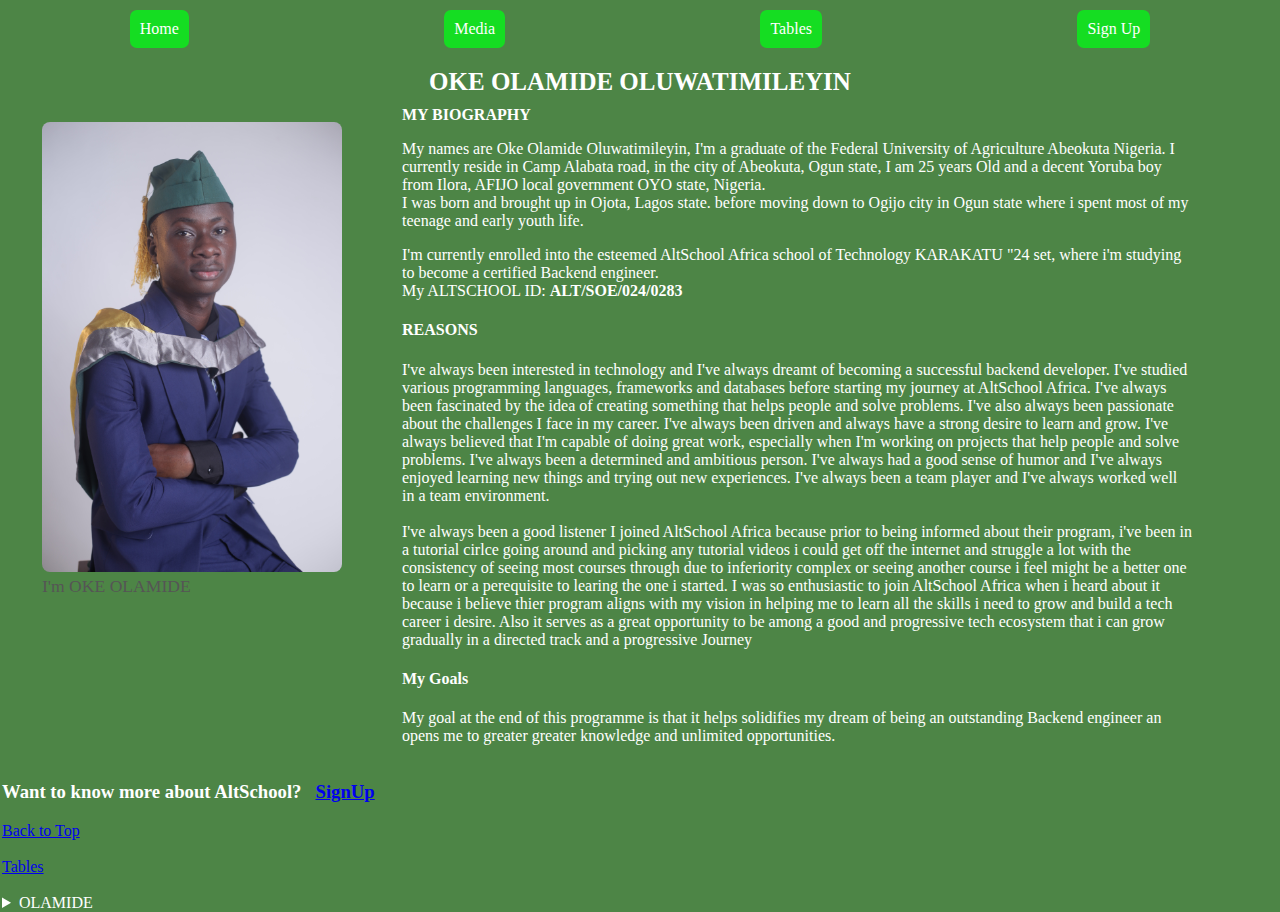
<file: index.html>
<!DOCTYPE html>
<html lang="en">
  <head>
    <meta charset="UTF-8" />
    <meta name="viewport" content="width=device-width, initial-scale=1.0" />
    <title>Assignment</title>
  </head>
  <body>
    <header>
      <nav class="nav">
          <a href="#">Home</a>
          <a href="./media.html">Media</a>
          <a href="./table.html">Tables</a>
          <a href="./form.html">Sign Up</a>
      </nav>
    </header>
    <!-- <nav class="list">
      <ul> 
        <li><a href="#">Home</a></li>
        <li><a href="./media.html">Media</a></li>
        <li><a href="./table.html">Tables</a></li>
        <li><a href="./form.html">Sign Up Here</a></li>
      </ul>
    </nav> -->
    <main class="main">
      <h1>OKE OLAMIDE OLUWATIMILEYIN</h1>
      <div class="figure-container">
        <figure> 
          <img src="./Assets/pictures/picture.JPG" alt="Oke Olamide">
          <figcaption>I'm OKE OLAMIDE</figcaption></figure>
          <div class="text-content">
            <article>
              <section>
                <h2>MY BIOGRAPHY</h2> 
                <p>
                  My names are Oke Olamide Oluwatimileyin, I'm a graduate of the Federal
                  University of Agriculture Abeokuta Nigeria. I currently reside in Camp
                  Alabata road, in the city of Abeokuta, Ogun state, I am 25 years Old
                  and a decent Yoruba boy from Ilora, AFIJO local government OYO state,
                  Nigeria. <br />
                  I was born and brought up in Ojota, Lagos state. before moving down to
                  Ogijo city in Ogun state where i spent most of my teenage and early
                  youth life.
                </p>
                <p>
                  I'm currently enrolled into the esteemed AltSchool Africa school of
                  Technology KARAKATU "24 set, where i'm studying to become a certified
                  Backend engineer.<br />
                  My ALTSCHOOL ID: <b>ALT/SOE/024/0283</b>
                </p>
              </section>
            </article>
            <article id="reasons">
              <div>
                <h4>REASONS</h4>
                  <p>
                    I've always been interested in technology and I've always dreamt of
                    becoming a successful backend developer. I've studied various
                    programming languages, frameworks and databases before starting my
                    journey at AltSchool Africa. I've always been fascinated by the idea
                    of creating something that helps people and solve problems. I've also
                    always been passionate about the challenges I face in my career. I've
                    always been driven and always have a strong desire to learn and grow.
                    I've always believed that I'm capable of doing great work, especially
                    when I'm working on projects that help people and solve problems. I've
                    always been a determined and ambitious person.
                    I've always had a good sense of humor and I've always enjoyed learning
                    new things and trying out new experiences. I've always been a team
                    player and I've always worked well in a team environment. <br /> <br>
                    I've always been a good listener I joined AltSchool Africa because
                    prior to being informed about their program, i've been in a tutorial
                    cirlce going around and picking any tutorial videos i could get off
                    the internet and struggle a lot with the consistency of seeing most
                    courses through due to inferiority complex or seeing another course i
                    feel might be a better one to learn or a perequisite to learing the
                    one i started.
                    I was so enthusiastic to join AltSchool Africa when i heard about it
                    because i believe thier program aligns with my vision in helping me to
                    learn all the skills i need to grow and build a tech career i desire.
                    Also it serves as a great opportunity to be among a good and
                    progressive tech ecosystem that i can grow gradually in a directed
                    track and a progressive Journey <br />
                  </p>
                    <section id="myGoals">
                      <h4>My Goals</h4>
                      <p>
                        My goal at the end of this programme is that it helps solidifies my
                        dream of being an outstanding Backend engineer an opens me to greater
                        greater knowledge and unlimited opportunities.
                      </p>
                    </section>
                  </div>
          </div>
          </div>

      
            <h3> 
              Want to know more about AltSchool? &nbsp
              <a href="./form.html">SignUp</a>
            </h3>
        </section>
      </article>
           <a href="#">Back to Top</a> <br> <br>
           <a href="./table.html">Tables <br> <br>

      </a>
    </main>
  <link rel="stylesheet" href="./Assets//style.css">
    <details>
      <summary>OLAMIDE</summary>
      <p>I'm pleased you checked through</p>
    </details>
  </body>
</html>
</file>
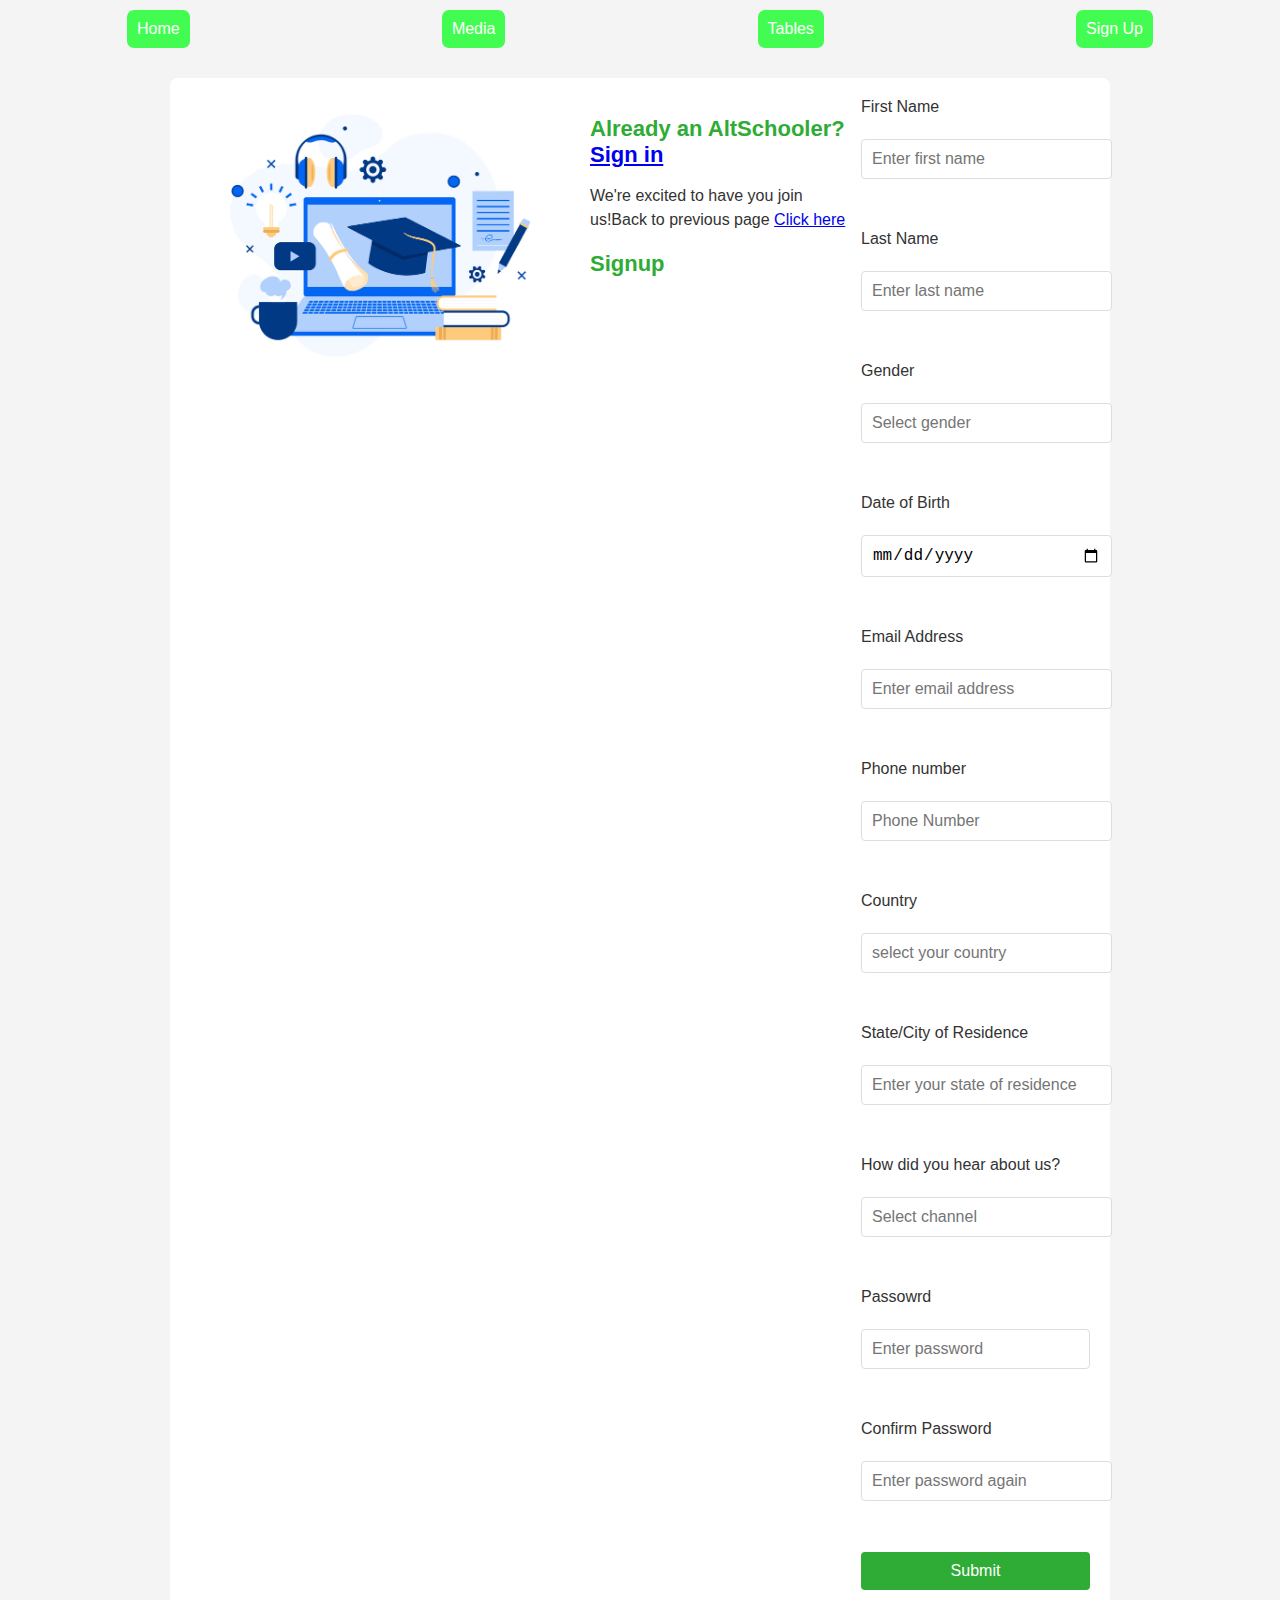
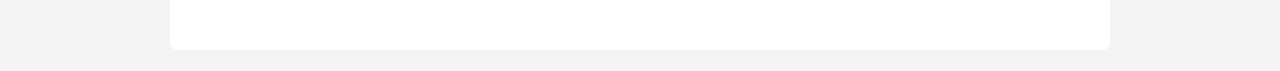
<file: form.html>
<!DOCTYPE html>
<html lang="en">
  <head>
    <meta charset="UTF-8" />
    <meta name="viewport" content="width=device-width, initial-scale=1.0" />
    <title>Document</title>
  </head>
  <body>
    <header>
        <nav class="nav">
            <a href="./index.html">Home</a>
            <a href="./media.html">Media</a>
            <a href="./table.html">Tables</a>
            <a href="#">Sign Up</a>
        </nav>
    </header>

    <main>
      <div class="figure-container">
        <figure> 
          <img src="./Assets/pictures/signUp.png" alt="Oke Olamide"></figure>
      <section>
        <h2>
          Already an AltSchooler? <a href="http://altschool.com"> Sign in</a>
        </h2>
        <p>
          We're excited to have you join us!Back to previous page
          <a href="../">Click here</a>
        </p>
        <h2>Signup</h2>
      </section>

      <section>
        <form>
          <label>First Name </label><br />
          <input type="text" placeholder="Enter first name" /><br /><br />
          <label>Last Name</label><br />
          <input type="text" placeholder="Enter last name" /><br /><br />
          <label>Gender </label><br />
          <input type="text" placeholder="Select gender" /><br /><br />
          <label>Date of Birth </label><br />
          <input type="date" placeholder="firstname" /><br /><br />
          <label>Email Address </label><br />
          <input type="email" placeholder="Enter email address" /><br /><br />
          <label>Phone number </label><br />
          <input type="number" placeholder="Phone Number" /><br /><br />
          <label>Country</label><br />
          <input type="text" placeholder="select your country" list="country" />
          <datalist id="country">
            <option value="Afghanistan" />
            <option value="Albania" />
            <option value="Algeria" />
            <option value="American Samoa" />
            <option value="Andorra" />
            <option value="Angola" />
            <option value="Anguilla" />
            <option value="Antarctica" />
            <option value="Antigua and Barbuda" />
            <option value="Argentina" />
            <option value="Armenia" />
            <option value="Aruba" />
            <option value="Australia" />
            <option value="Austria" />
            <option value="Azerbaijan" />
            <option value="Bahamas" />
            <option value="Bahrain" />
            <option value="Bangladesh" />
            <option value="Barbados" />
            <option value="Belarus" />
            <option value="Belgium" />
            <option value="Belize" />
            <option value="Benin" />
            <option value="Bermuda" />
            <option value="Bhutan" />
            <option value="Bolivia" />
            <option value="Bosnia and Herzegovina" />
            <option value="Botswana" />
            <option value="Bouvet Island" />
            <option value="Brazil" />
            <option value="British Indian Ocean Territory" />
            <option value="Brunei Darussalam" />
            <option value="Bulgaria" />
            <option value="Burkina Faso" />
            <option value="Burundi" />
            <option value="Cambodia" />
            <option value="Cameroon" />
            <option value="Canada" />
            <option value="Cape Verde" />
            <option value="Cayman Islands" />
            <option value="Central African Republic" />
            <option value="Chad" />
            <option value="Chile" />
            <option value="China" />
            <option value="Christmas Island" />
            <option value="Cocos (Keeling) Islands" />
            <option value="Colombia" />
            <option value="Comoros" />
            <option value="Congo" />
            <option value="Congo, The Democratic Republic of The" />
            <option value="Cook Islands" />
            <option value="Costa Rica" />
            <option value="Cote D'ivoire" />
            <option value="Croatia" />
            <option value="Cuba" />
            <option value="Cyprus" />
            <option value="Czech Republic" />
            <option value="Denmark" />
            <option value="Djibouti" />
            <option value="Dominica" />
            <option value="Dominican Republic" />
            <option value="Ecuador" />
            <option value="Egypt" />
            <option value="El Salvador" />
            <option value="Equatorial Guinea" />
            <option value="Eritrea" />
            <option value="Estonia" />
            <option value="Ethiopia" />
            <option value="Falkland Islands (Malvinas)" />
            <option value="Faroe Islands" />
            <option value="Fiji" />
            <option value="Finland" />
            <option value="France" />
            <option value="French Guiana" />
            <option value="French Polynesia" />
            <option value="French Southern Territories" />
            <option value="Gabon" />
            <option value="Gambia" />
            <option value="Georgia" />
            <option value="Germany" />
            <option value="Ghana" />
            <option value="Gibraltar" />
            <option value="Greece" />
            <option value="Greenland" />
            <option value="Grenada" />
            <option value="Guadeloupe" />
            <option value="Guam" />
            <option value="Guatemala" />
            <option value="Guinea" />
            <option value="Guinea-bissau" />
            <option value="Guyana" />
            <option value="Haiti" />
            <option value="Heard Island and Mcdonald Islands" />
            <option value="Holy See (Vatican City State)" />
            <option value="Honduras" />
            <option value="Hong Kong" />
            <option value="Hungary" />
            <option value="Iceland" />
            <option value="India" />
            <option value="Indonesia" />
            <option value="Iran, Islamic Republic of" />
            <option value="Iraq" />
            <option value="Ireland" />
            <option value="Israel" />
            <option value="Italy" />
            <option value="Jamaica" />
            <option value="Japan" />
            <option value="Jordan" />
            <option value="Kazakhstan" />
            <option value="Kenya" />
            <option value="Kiribati" />
            <option value="Korea, Democratic People's Republic of" />
            <option value="Korea, Republic of" />
            <option value="Kuwait" />
            <option value="Kyrgyzstan" />
            <option value="Lao People's Democratic Republic" />
            <option value="Latvia" />
            <option value="Lebanon" />
            <option value="Lesotho" />
            <option value="Liberia" />
            <option value="Libyan Arab Jamahiriya" />
            <option value="Liechtenstein" />
            <option value="Lithuania" />
            <option value="Luxembourg" />
            <option value="Macao" />
            <option value="Macedonia, The Former Yugoslav Republic of" />
            <option value="Madagascar" />
            <option value="Malawi" />
            <option value="Malaysia" />
            <option value="Maldives" />
            <option value="Mali" />
            <option value="Malta" />
            <option value="Marshall Islands" />
            <option value="Martinique" />
            <option value="Mauritania" />
            <option value="Mauritius" />
            <option value="Mayotte" />
            <option value="Mexico" />
            <option value="Micronesia, Federated States of" />
            <option value="Moldova, Republic of" />
            <option value="Monaco" />
            <option value="Mongolia" />
            <option value="Montserrat" />
            <option value="Morocco" />
            <option value="Mozambique" />
            <option value="Myanmar" />
            <option value="Namibia" />
            <option value="Nauru" />
            <option value="Nepal" />
            <option value="Netherlands" />
            <option value="Netherlands Antilles" />
            <option value="New Caledonia" />
            <option value="New Zealand" />
            <option value="Nicaragua" />
            <option value="Niger" />
            <option value="Nigeria" />
            <option value="Niue" />
            <option value="Norfolk Island" />
            <option value="Northern Mariana Islands" />
            <option value="Norway" />
            <option value="Oman" />
            <option value="Pakistan" />
            <option value="Palau" />
            <option value="Palestinian Territory, Occupied" />
            <option value="Panama" />
            <option value="Papua New Guinea" />
            <option value="Paraguay" />
            <option value="Peru" />
            <option value="Philippines" />
            <option value="Pitcairn" />
            <option value="Poland" />
            <option value="Portugal" />
            <option value="Puerto Rico" />
            <option value="Qatar" />
            <option value="Reunion" />
            <option value="Romania" />
            <option value="Russian Federation" />
            <option value="Rwanda" />
            <option value="Saint Helena" />
            <option value="Saint Kitts and Nevis" />
            <option value="Saint Lucia" />
            <option value="Saint Pierre and Miquelon" />
            <option value="Saint Vincent and The Grenadines" />
            <option value="Samoa" />
            <option value="San Marino" />
            <option value="Sao Tome and Principe" />
            <option value="Saudi Arabia" />
            <option value="Senegal" />
            <option value="Serbia and Montenegro" />
            <option value="Seychelles" />
            <option value="Sierra Leone" />
            <option value="Singapore" />
            <option value="Slovakia" />
            <option value="Slovenia" />
            <option value="Solomon Islands" />
            <option value="Somalia" />
            <option value="South Africa" />
            <option value="South Georgia and The South Sandwich Islands" />
            <option value="Spain" />
            <option value="Sri Lanka" />
            <option value="Sudan" />
            <option value="Suriname" />
            <option value="Svalbard and Jan Mayen" />
            <option value="Swaziland" />
            <option value="Sweden" />
            <option value="Switzerland" />
            <option value="Syrian Arab Republic" />
            <option value="Taiwan, Province of China" />
            <option value="Tajikistan" />
            <option value="Tanzania, United Republic of" />
            <option value="Thailand" />
            <option value="Timor-leste" />
            <option value="Togo" />
            <option value="Tokelau" />
            <option value="Tonga" />
            <option value="Trinidad and Tobago" />
            <option value="Tunisia" />
            <option value="Turkey" />
            <option value="Turkmenistan" />
            <option value="Turks and Caicos Islands" />
            <option value="Tuvalu" />
            <option value="Uganda" />
            <option value="Ukraine" />
            <option value="United Arab Emirates" />
            <option value="United Kingdom" />
            <option value="United States" />
            <option value="United States Minor Outlying Islands" />
            <option value="Uruguay" />
            <option value="Uzbekistan" />
            <option value="Vanuatu" />
            <option value="Venezuela" />
            <option value="Viet Nam" />
            <option value="Virgin Islands, British" />
            <option value="Virgin Islands, U.S" />
            <option value="Wallis and Futuna" />
            <option value="Western Sahara" />
            <option value="Yemen" />
            <option value="Zambia" />
            <option value="Zimbabwe" /></datalist
          ><br /><br />
          <label>State/City of Residence </label><br />
          <input
            type="text"
            placeholder="Enter your state of residence"
          /><br /><br />
          <label>How did you hear about us? </label><br />
          <input type="text" placeholder="Select channel" /><br /><br />
          <label>Passowrd </label><br />
          <input type="password" placeholder="Enter password" /><br /><br />
          <label>Confirm Password </label><br />
          <input type="number" placeholder="Enter password again" /><br /><br />
          <button>Submit</button>
        </form>
      </section>
      <link rel="stylesheet" href="./Assets//form.css">
    </main>
  </body>
</html>
</file>
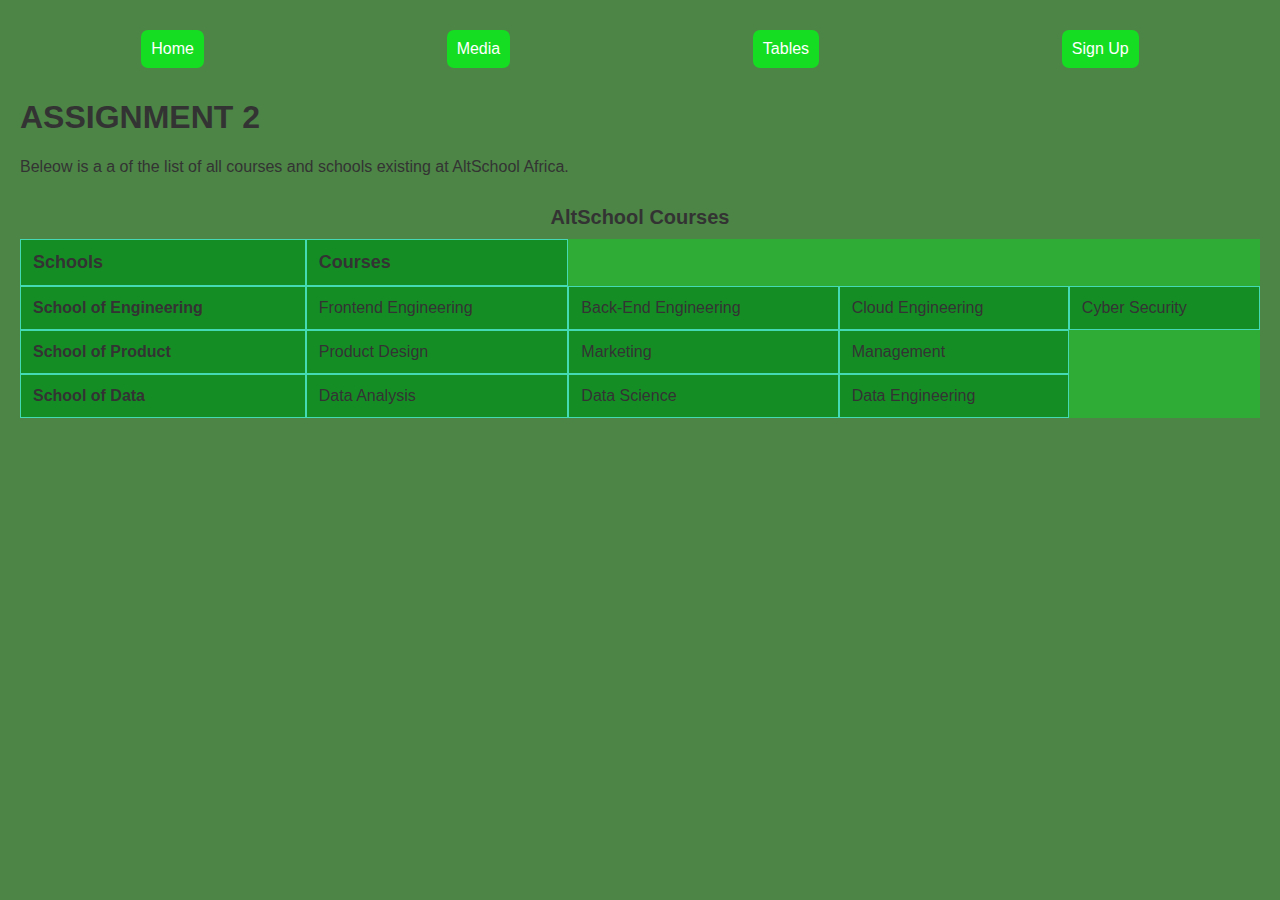
<file: table.html>
<!DOCTYPE html>
<html lang="en">
<head>
    <meta charset="UTF-8">
    <meta name="viewport" content="width=device-width, initial-scale=1.0">
    <title>Table</title>
</head>
<body>
    <header>
        <nav class="nav">
            <a href="./index.html">Home</a>
            <a href="./media.html">Media</a>
            <a href="#">Tables</a>
            <a href="./form.html">Sign Up</a>
        </nav>
      </header>
    <h1>ASSIGNMENT 2</h1>
    <p>Beleow is a a of the list of all courses and schools existing at AltSchool Africa.</p>
    <table>
       <caption><b>AltSchool Courses</b></caption>
        <thead>
            <tr>
                <th>Schools</th> 
                <th>Courses</th>
            </tr>
        </thead>
        <tbody>
            <tr>
                <td data-label="Schools"><b>School of Engineering</b></td> 
                <td data-label="Courses">Frontend Engineering</td>
                <td data-label="Courses">Back-End Engineering</td>
                <td data-label="Courses">Cloud Engineering</td>
                <td data-label="Courses">Cyber Security</td>
            </tr>
           <tr>
            <td data-label="Schools"><b>School of Product</b></td>
            <td data-label="Courses">Product Design</td>
            <td data-label="Courses">Marketing</td>
            <td data-label="Courses">Management</td>
           </tr>
           <tr>
            <td data-label="Schools"><b>School of Data</b></td>
            <td data-label="Courses">Data Analysis</td>
            <td data-label="Courses">Data Science</td>
            <td data-label="Courses">Data Engineering</td>
          </tr>

        </tbody>
    </table>
    <link rel="stylesheet" href="./Assets//table.css">
      
</body>
</html>
</file>
<file: Assets/style.css>
:root{
    --color-1: rgb(77, 133, 70);
    --bg-color: #fafafa;
    --black-2: #000;
 }
html, body{
    margin: 0 1px;
    background: var(--color-1);
    color: #fff;
}
h1,h2 {
    margin: 0;
     padding:  0;
}

h1{
    justify-content: space-around; 
    font-size: 25px;
    text-decoration: none;
    padding: 0 10px;
    text-align: center;
    margin: 10px 0;
}

h2{
    font-size: 16px;
} 

header{
    padding: 10px 0;
}
/* Flexbox Layout for Figure and Content */
.figure-container {
    display:flex; /* Use Flexbox for horizontal layout */
    align-items: flex-start; /* Align items at the start of the container */
    margin-bottom: 20px; /* Space below the figure-container */
  }
  
  .figure-container img {
    max-width: 300px; /* Adjust the image width */
    margin-right: 20px; /* Space between image and text */
    border-radius: 8px; /* Optional: Rounded corners */
  }
  
  .figure-container figcaption {
    font-size: 1.1em; /* Font size for caption */
    color: #555; /* Text color for caption */
  }
  
  .text-content {
    max-width: 790px; /* Adjust the width of the text content */
  }
.nav {
    display: flex; /* Use Flexbox for horizontal layout */
    justify-content: space-around; /* Distribute space between items */
    align-items: center; /* Center items vertically */
    list-style:none;
    margin: 10px 50px 20px;
    padding: 0;
    margin: 0;
  }

nav a{
    border-radius: 7px;
    margin:0 10px;
    text-decoration:solid;
    color:white;
    background-color: rgba(0, 255, 21, 0.726);
    text-decoration: none; /* Remove underlines from links */
    padding: 10px 10px; /* Add some padding around the links */
    font-size: 16px; /* Adjust font size as needed */
    
}
.nav a:hover {
    color: #007bff; /* Change to your desired hover color */
    background-color: #98ff21; /* Optional: background color on hover */
    border-radius: 5px; /* Optional: rounded corners on hover */
  }
.footer p{
    color: var(--black-2);
}
.copyright{
    width: 100%;
    text-align: center;
    padding: 25px 0;
    background: #262626;
    font-weight: 300;
    margin-top: 20px;
}
.list ul {
    padding-left: 1px;
    margin: 0;
}

.list li {
   margin-bottom: 10px;
}


/* Styling on mobile devices */
@media only screen and (max-width: 768px){
header{
    padding: 15px 50px;
}
html, body{
    padding: 1px 1px;
    margin: 0 1px;
    background: var(--color-1);
    color: #fff;
}
h1{
    padding: 0px 0px 1px;
}
.list{
    padding: 2px -30px;
}
.figure-container {
    flex-direction: column;
max-width: 100%;
}

}


/* REsponsiveness for small screen
nav .fas{
    display: none;
}
@media only screen and (max-width: 600px) {
    .header-text{
        margin-top: 100%;
        font-size: 16px;
    }
    .header-text h1{
        font-size: 30px;
    }
    nav ul li{
        display: block;
        margin: 25px;
    }
    .copyright{
        font-size: 14px;
    }
}
#msg{
    color: #61b752;
    margin-top: -40px;
    display: block;
} */
</file>
<file: Assets/form.css>
/* General Body Styling */
    body {
        font-family: Arial, sans-serif;
        background-color: #f4f4f4;
        color: #333;
        margin: 0 1px;
        padding: 0;
    }

    /* Header Styling */
    header{
        padding: 10px 0;
    }
    
    .nav {
        display: flex; /* Use Flexbox for horizontal layout */
        justify-content: space-around; /* Distribute space between items */
        align-items: center; /* Center items vertically */
        list-style:none;
        margin: 10px 50px 20px;
        padding: 0;
        margin: 0;
      }
    
    nav a{
        border-radius: 7px;
        margin:0 10px;
        text-decoration:solid;
        color:white;
        background-color: rgba(0, 255, 21, 0.726);
        text-decoration: none; /* Remove underlines from links */
        padding: 10px 10px; /* Add some padding around the links */
        font-size: 16px; /* Adjust font size as needed */
        
    }
    .nav a:hover {
        color: #007bff; /* Change to your desired hover color */
        background-color: #98ff21; /* Optional: background color on hover */
        border-radius: 5px; /* Optional: rounded corners on hover */
      }
    

    /* Main Content Styling */
    main {
        max-width: 900px;
        margin: 20px auto;
        padding: 20px;
        background-color: #fff;
        border-radius: 8px;
    }

    /* Flexbox Layout for Figure and Text */
    .figure-container {
        display: flex;
        align-items: flex-start;
        margin-bottom: 20px;
    }

    .figure-container img {
        max-width: 300px;
        border-radius: 8px;
        margin-right: 20px;
    }

    .figure-container figcaption {
        font-size: 18px;
        font-weight: bold;
        color: #333;
    }

    section {
        margin-bottom: 20px;
    }

    section h2 {
        font-size: 22px;
        margin-bottom: 10px;
        color: #2eac35;
    }

    section p {
        font-size: 16px;
        line-height: 1.5;
    }

    /* Form Styling */
    form {
        display: flex;
        flex-direction: column;
    }

    form label {
        font-size: 16px;
        margin-bottom: 5px;
    }

    form input {
        padding: 10px;
        margin-bottom: 15px;
        border: 1px solid #ddd;
        border-radius: 4px;
        font-size: 16px;
    }

    form input[type="text"],
    form input[type="email"],
    form input[type="date"],
    form input[type="number"] {
        width: 100%;
    }

    form button {
        padding: 10px 20px;
        border: none;
        border-radius: 4px;
        background-color: #2eac35;
        color: white;
        font-size: 16px;
        cursor: pointer;
        transition: background-color 0.3s ease;
    }

    form button:hover {
        background-color: #066e18;
    }

    /* Responsive Design */
    @media only screen and (max-width: 768px) {
        .figure-container {
            flex-direction: column;
            align-items: center;
            text-align: center;
        }

        .figure-container img {
            margin-right: 0;
            margin-bottom: 10px;
        }

        header {
            flex-direction: column;
            align-items: center;
        }
    }
</file>
<file: Assets/table.css>
/* General Body Styling */
:root{
    --color-1: rgb(77, 133, 70);
    --bg-color: #fafafa;
    --black-2: #000;
 }

body {
    font-family: Arial, sans-serif;
    background-color:rgb(77, 133, 70);
    color: #333;
    margin: 20px;
    padding: 0;
}

header{
    padding: 10px 0;
}
.nav {
    display: flex; /* Use Flexbox for horizontal layout */
    justify-content: space-around; /* Distribute space between items */
    align-items: center; /* Center items vertically */
    list-style:none;
    margin: 10px 50px 20px;
    padding: 0;
    margin: 0;
  }

nav a{
    border-radius: 7px;
    margin:0 10px;
    text-decoration:solid;
    color:white;
    background-color: rgba(0, 255, 21, 0.726);
    text-decoration: none; /* Remove underlines from links */
    padding: 10px 10px; /* Add some padding around the links */
    font-size: 16px; /* Adjust font size as needed */
    
}
.nav a:hover {
    color: #007bff; /* Change to your desired hover color */
    background-color: #98ff21; /* Optional: background color on hover */
    border-radius: 5px; /* Optional: rounded corners on hover */
  }

/* Table Styling */
table {
    width: 100%;
    margin: 20px 0;
    background-color: #2eac35;
    border-collapse: separate; /* Collapses borders into a single border */
    border-spacing: 0; /* Remove default spacing between cells */
}

caption {
    font-size: 20px;
    margin: 10px 0;
    font-weight: bold;
}

thead {
    background-color: #909691; /* Blue background for header */
}
thead:hover {
    background-color: #f1f1f1; /* Highlight row on hover */
    z-index: 1;
}
th:hover{
    background-color: #44dab4;
}
th, td {
    padding: 12px;
    text-align: left;
    background-color: #158d25; /* White background for cells */
    position: relative; /* Necessary for hover effect positioning */
    border: 1px solid #44dab4; /* Light border for rows */
}

th {
    font-size: 18px;
}

td:hover {
    background-color: #f1f1f1; /* Highlight row on hover */
    z-index: 1;
}

tfoot {
    background-color: #f9f9f9; /* Slightly different background for footer */
    font-weight: bold;
}

/* Responsive Design */
@media only screen and (max-width: 768px) {
    table {
        border: 0;
    }
    
    table caption {
        font-size: 20px;
    }

    thead {
        display: flex; /* Hide header on small screens */
    }

    tbody, tr, td {
        display: grid;
        width: 100%;
        box-sizing: border-box;
        border-bottom: 1px solid #ddd; /* Add bottom borders for mobile */
    }

    tr {
        margin-bottom: 10px;
    }

    td {
        position: relative;
        padding-left: 50%;
        text-align: right;
        border-bottom: 1px solid #ddd;
    }


}
</file>
